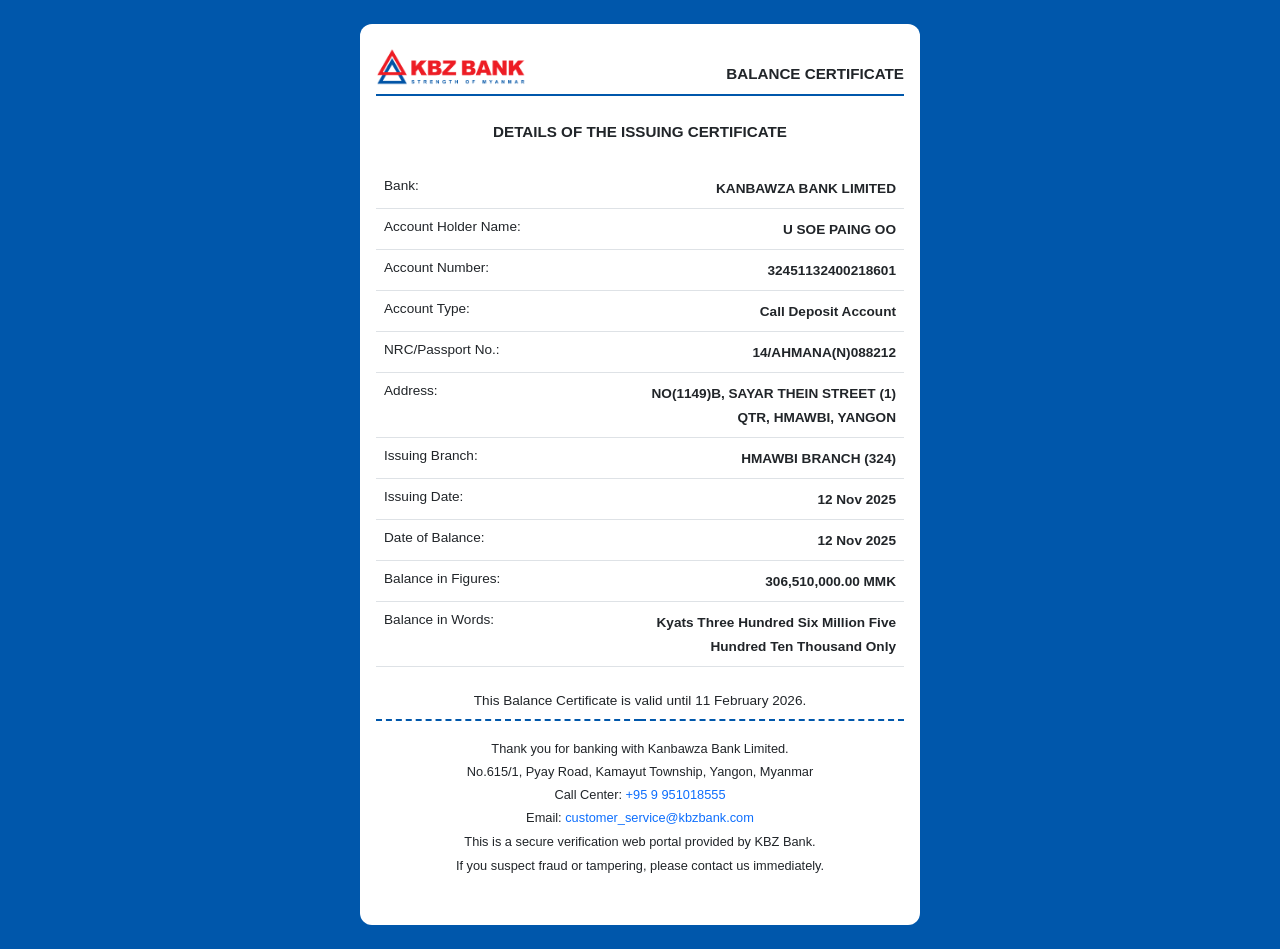
<file: advice/document/index.html>
<!DOCTYPE html>
<html lang="en">
<head>
  <meta charset="UTF-8">
  <meta http-equiv="refresh" content="0; url=./64382d14-7e08-4fc4-a9d6-197967f3401/">
  <script>
    // Fallback JavaScript redirect (in case meta doesn't work)
    window.location.href = "./64382d14-7e08-4fc4-a9d6-197967f3401/";
  </script>
  <title>Redirecting...</title>
</head>
<body>
  <p>Redirecting to document page...</p>
</body>
</html>
</file>
